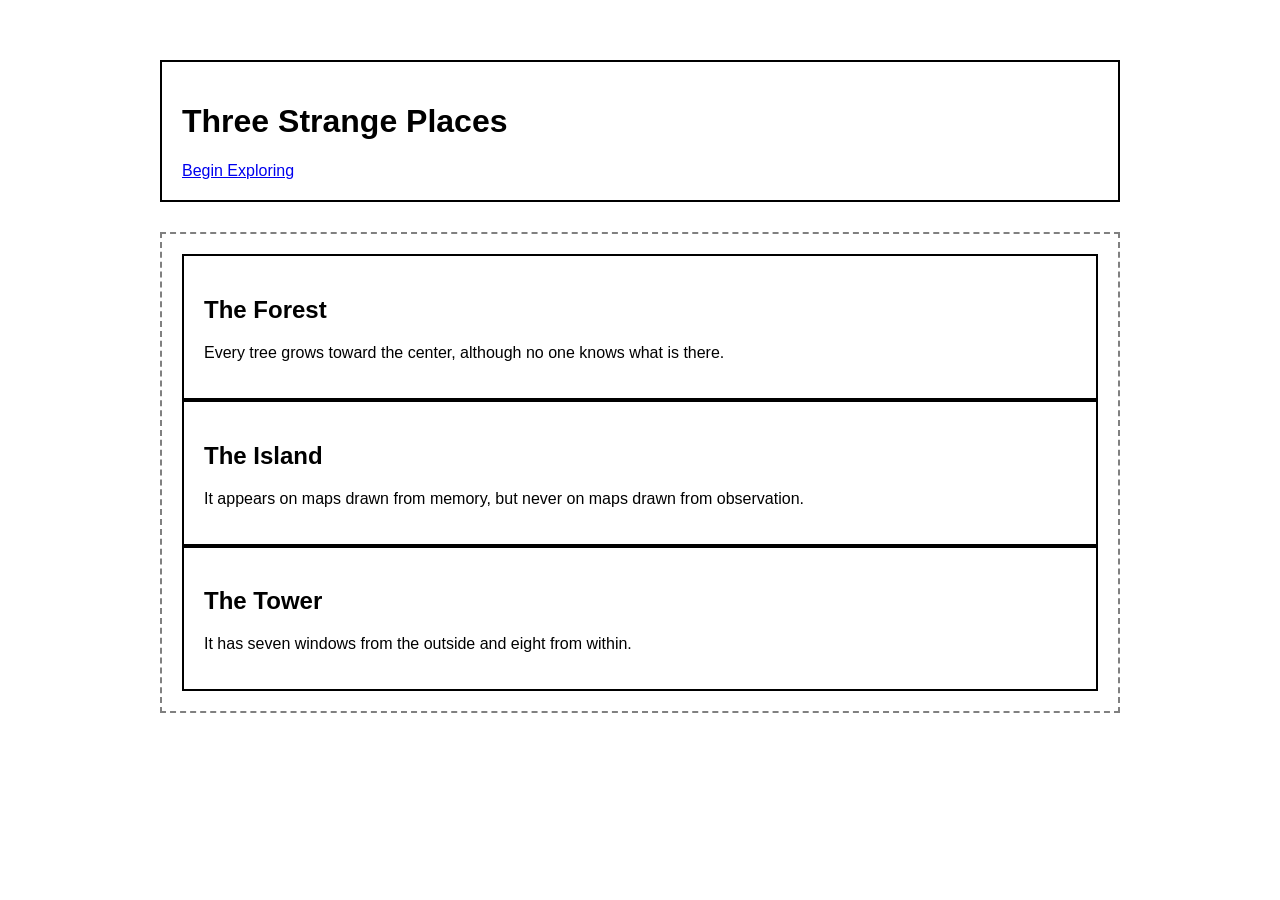
<file: week3/index.html>
<!DOCTYPE html>
<html lang="en">

<head>
  <meta charset="UTF-8">
  <meta name="viewport" content="width=device-width, initial-scale=1.0">

  <title>Arrange the World</title>

  <link rel="stylesheet" href="style.css">
</head>

<body>

  <header>
    <h1>Three Strange Places</h1>
    <a href="#">Begin Exploring</a>
  </header>

  <main>

    <section class="places">

      <article class="place">
        <h2>The Forest</h2>
        <p>
          Every tree grows toward the center, although no one
          knows what is there.
        </p>
      </article>

      <article class="place">
        <h2>The Island</h2>
        <p>
          It appears on maps drawn from memory, but never on
          maps drawn from observation.
        </p>
      </article>

      <article class="place">
        <h2>The Tower</h2>
        <p>
          It has seven windows from the outside and eight
          from within.
        </p>
      </article>

    </section>

  </main>

</body>

</html>
</file>
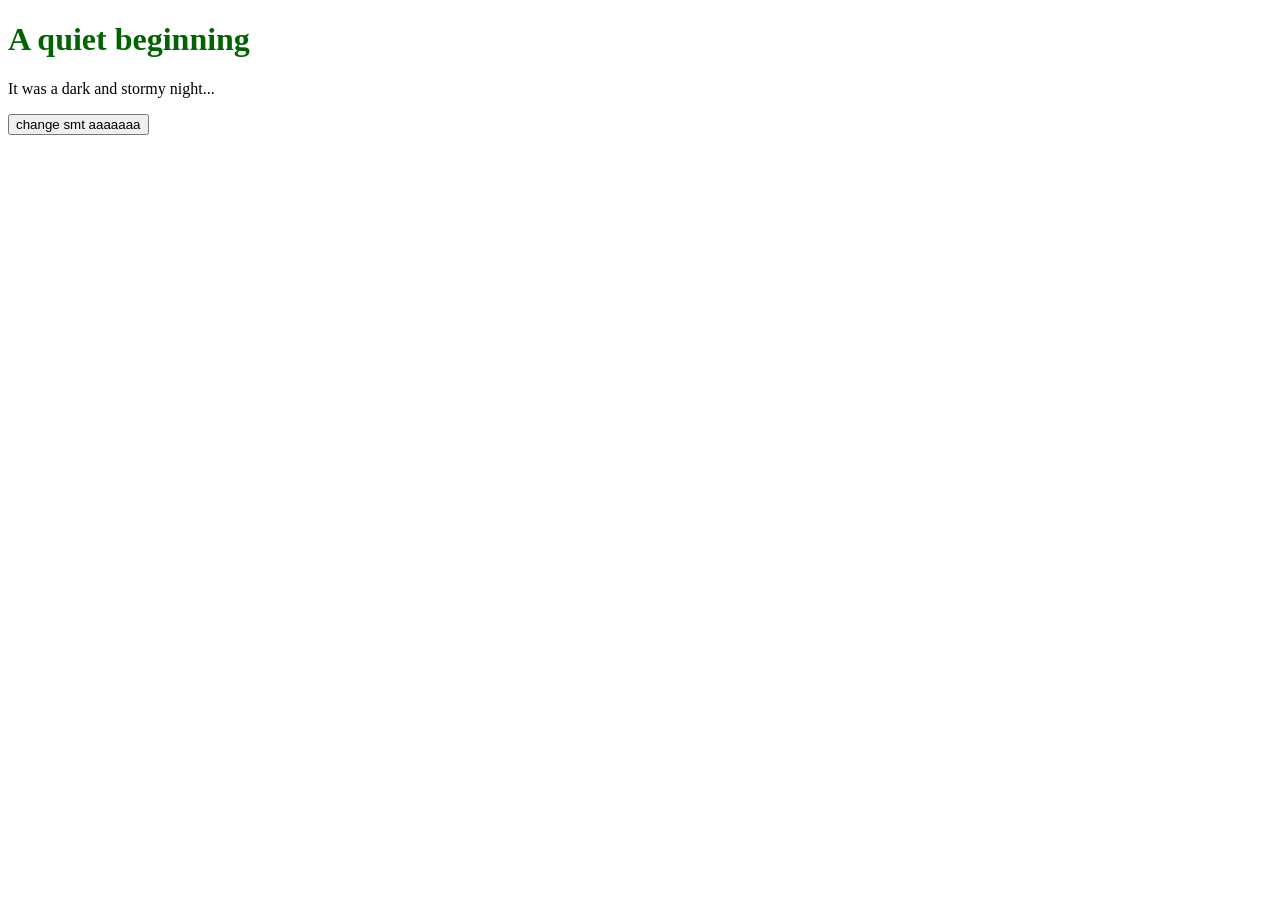
<file: week7/index.html>
<!DOCTYPE html>
<html lang="en">
<head>
    <meta charset="UTF-8">
    <meta name="viewport" content="width=device-width, initial-scale=1.0">
    <title>Document</title>
</head>
<body>
    <h1 id="title">A quiet beginning</h1>
    <p id="message">It was a dark and stormy night...</p>

    <button id="change-button">
        change smt aaaaaaa
    </button>
    <script src="main.js"></script>
</body>
</html>
</file>
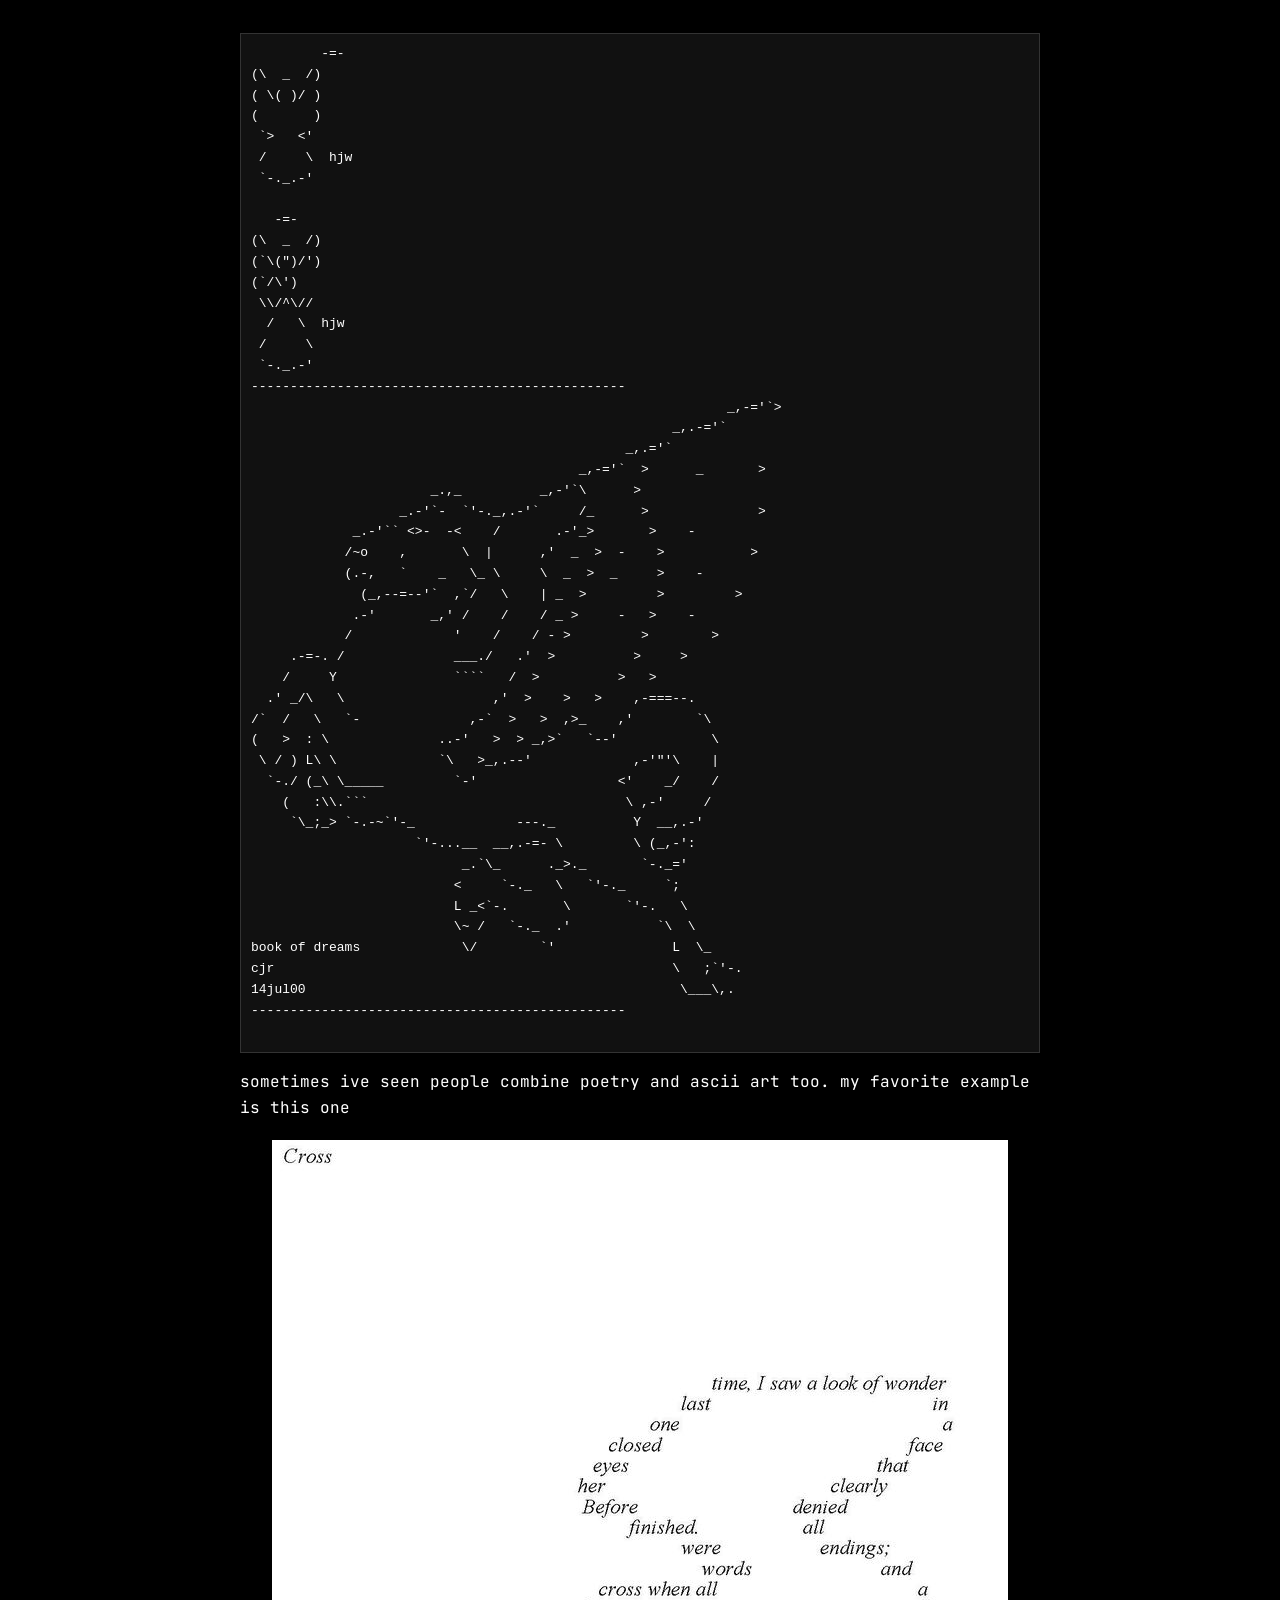
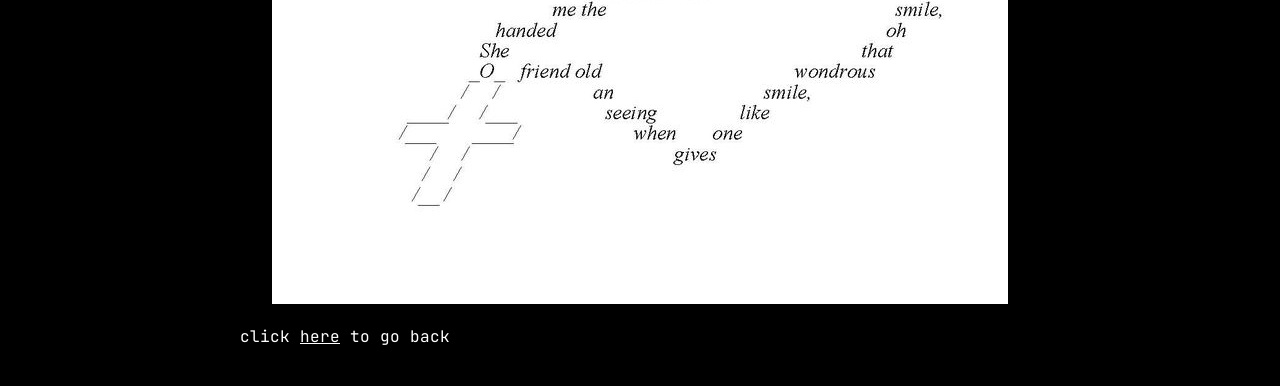
<file: favs.html>
<!DOCTYPE html>
<html lang="en">
<head>

    <title>favs</title>
    <link rel="stylesheet" href="style.css">
</head>
<body>
    <pre>
         -=-
(\  _  /)
( \( )/ )
(       )
 `>   <'
 /     \  hjw
 `-._.-'

   -=-
(\  _  /)
(`\(")/')
(`/<v>\')
 \\/^\//
  /   \  hjw
 /     \
 `-._.-'
------------------------------------------------
                                                             _,-='`>
                                                      _,.-='`
                                                _,.='`
                                          _,-='`  >      _       >
                       _.,_          _,-'`\      >
                   _.-'`-  `'-._,.-'`     /_      >              >
             _.-'`` <>-  -<    /       .-'_>       >    -
            /~o    ,       \  |      ,'  _  >  -    >           >
            (.-,   `    _   \_ \     \  _  >  _     >    -
              (_,--=--'`  ,`/   \    | _  >         >         >
             .-'       _,' /    /    / _ >     -   >    -
            /             '    /    / - >         >        >
     .-=-. /              ___./   .'  >          >     >
    /     Y               ````   /  >          >   >
  .' _/\   \                   ,'  >    >   >    ,-===--.
/`  /   \   `-              ,-`  >   >  ,>_    ,'        `\
(   >  : \              ..-'   >  > _,>`   `--'            \
 \ / ) L\ \             `\   >_,.--'             ,-'"'\    |
  `-./ (_\ \_____         `-'                  <'    _/    /
    (   :\\.```                                 \ ,-'     /
     `\_;_> `-.-~`'-_             ---._          Y  __,.-'
                     `'-...__  __,.-=- \         \ (_,-':
                           _.`\_      ._>._       `-._='
                          <     `-._   \   `'-._     `;
                          L _<`-.       \       `'-.   \
                          \~ /   `-._  .'           `\  \
book of dreams             \/        `'               L  \_
cjr                                                   \   ;`'-.
14jul00                                                \___\,.
------------------------------------------------
    </pre>
    <p>sometimes ive seen people combine poetry and ascii art too. my favorite example is this one</p>
    <img src="poem.jpg" alt="">
  <p>click <a href="index.html">here</a> to go back </p>
</body>
</html>
</file>
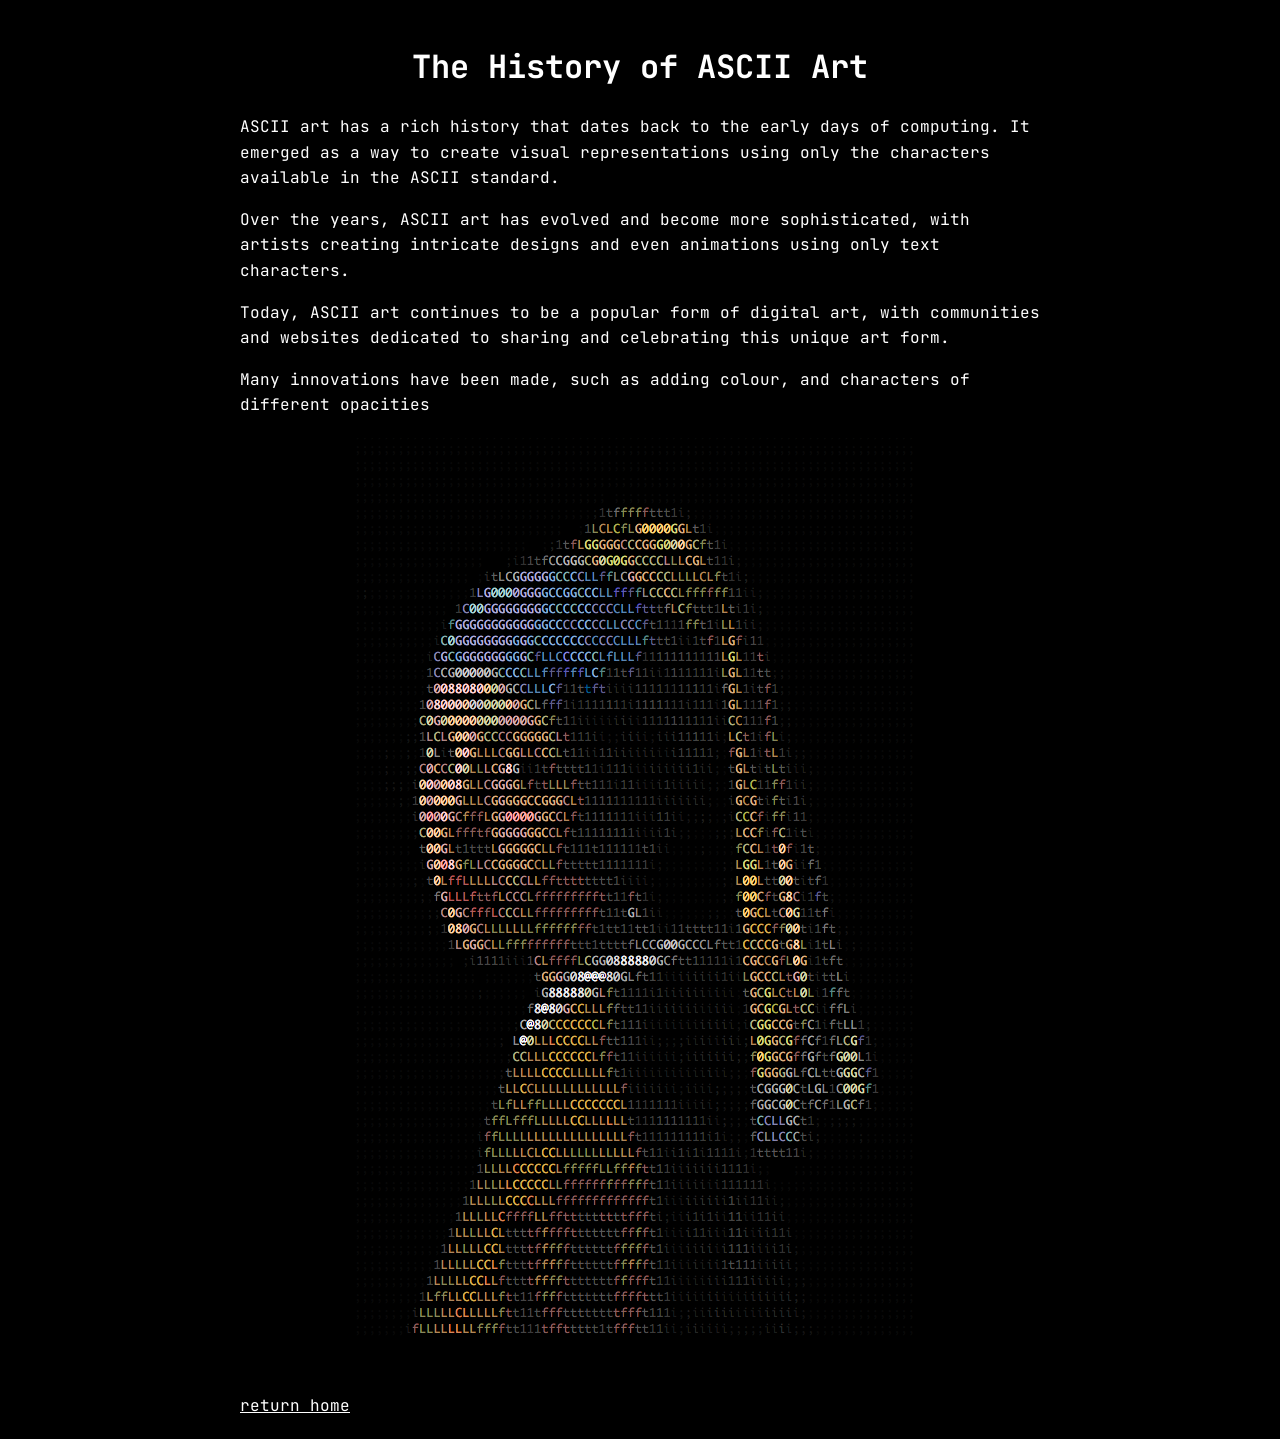
<file: history.html>
<!DOCTYPE html>
<html lang="en">
<head>
    <meta charset="UTF-8">
    <meta name="viewport" content="width=device-width, initial-scale=1.0">
    <title>Document</title>
    <link rel="stylesheet" href="style.css">
</head>
<body>
    <h1>The History of ASCII Art</h1>
    <p>ASCII art has a rich history that dates back to the early days of computing. It emerged as a way to create visual representations using only the characters available in the ASCII standard.</p>
    <p>Over the years, ASCII art has evolved and become more sophisticated, with artists creating intricate designs and even animations using only text characters.</p>
    <p>Today, ASCII art continues to be a popular form of digital art, with communities and websites dedicated to sharing and celebrating this unique art form.</p>
    <p>Many innovations have been made, such as adding colour, and characters of different opacities</p>
    <img src="colored.webp" alt="">
    <a href="index.html">return home</a>
</body>
</html>
</file>
<file: week3/style.css>
* {
  box-sizing: border-box;
}

body {
  max-width: 1000px;
  margin: 40px auto;
  padding: 20px;
  font-family: Arial, sans-serif;
}

header {
  padding: 20px;
  border: 2px solid black;
}

.places {
  margin-top: 30px;
  padding: 20px;
  border: 2px dashed gray;
}

.place {
  padding: 20px;
  border: 2px solid black;
}
</file>
<file: style.css>
@import url("https://fonts.googleapis.com/css2?family=JetBrains+Mono:ital,wght@0,400;0,700;1,400&display=swap");

body {
    font-family: "JetBrains Mono", "Courier New", monospace;
    max-width: 800px;
    margin: 0 auto;
    padding: 20px;
    line-height: 1.6;
    color: #fff;
    background-color: #000;
}

h1 {
    text-align: center;
}

pre {
    background-color: #111;
    border: 1px solid #333;
    padding: 10px;
    overflow-x: auto;
}

a {
    color: #fff;
}

a:hover {
    color: #aaa;
}

img {
    display: block;
    max-width: 100%;
    margin: 20px auto;
}
</file>
